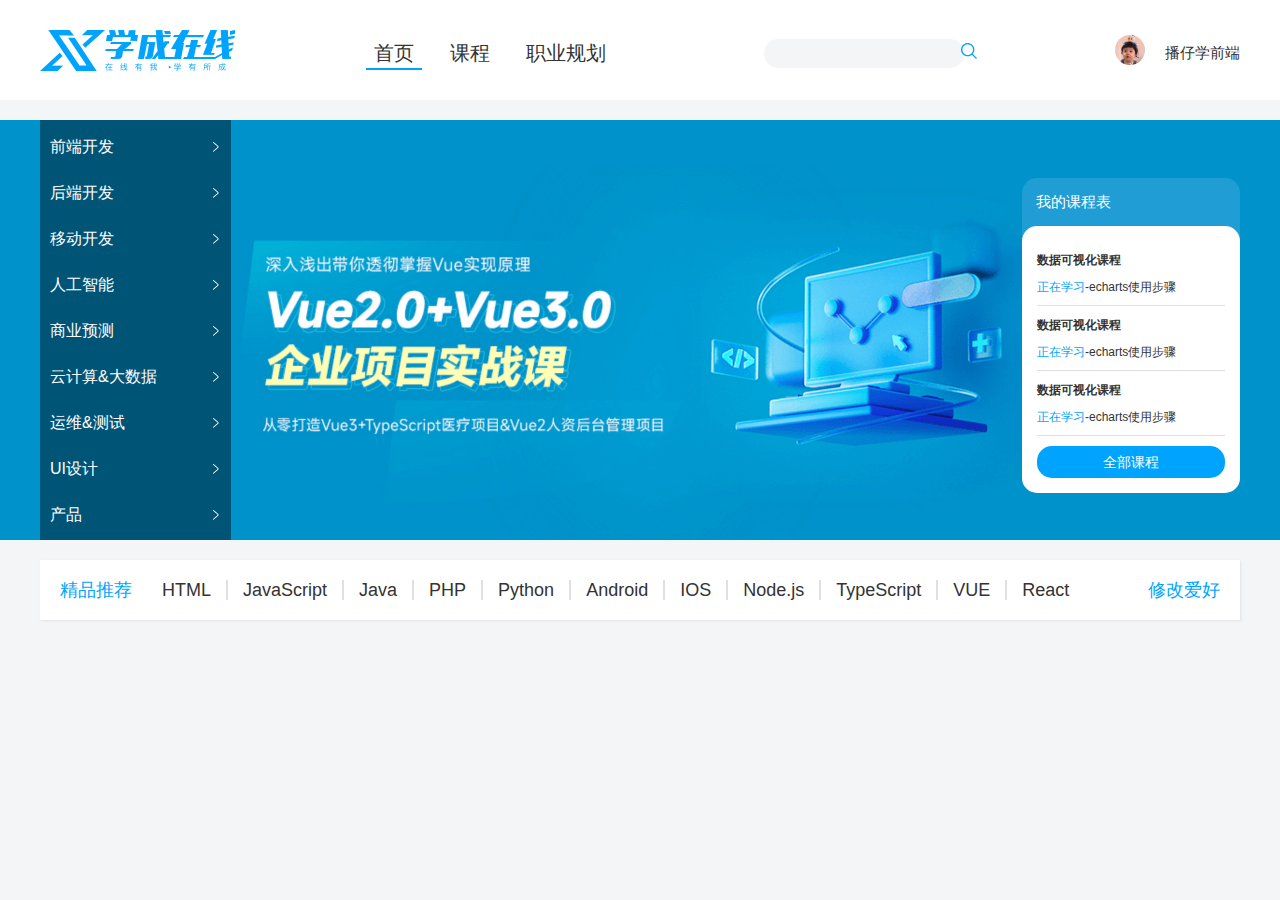
<file: day07/study_online/index.html>
<!DOCTYPE html>
<html lang="en">

<head>
    <meta charset="UTF-8">
    <meta name="viewport" content="width=device-width, initial-scale=1.0">
    <title>学成在线</title>
    <link rel="stylesheet" href="./css/base.css">
    <link rel="stylesheet" href="./css/index.css">
</head>

<body>
    <div class="header">
        <div class="wrapper">
            <div class="logo">
                <a href="#"> <img src="./images/logo.png" alt=""></a>
            </div>
            <div class="nav">
                <ul>
                    <li>
                        <a href="" class="active">首页</a>
                    </li>
                    <li>
                        <a href="">课程</a>
                    </li>
                    <li>
                        <a href="">职业规划</a>
                    </li>
                </ul>
            </div>
            <div class="search">
                <input type="text">
                <a href=""><img src="./images/search.png" alt=""></a>
            </div>
            <div class="user">
                <a href=""><img src="./uploads/user.png" alt=""></a>
                <a href="">播仔学前端</a>
            </div>
        </div>
    </div>
    <div class="banner">
        <div class="wrapper">
            <div class="left">
                <ul>
                    <li>
                        <a href="#">前端开发</a>
                    </li>
                    <li>
                        <a href="#">后端开发</a>
                    </li>
                    <li>
                        <a href="#">移动开发</a>
                    </li>
                    <li>
                        <a href="#">人工智能</a>
                    </li>
                    <li>
                        <a href="#">商业预测</a>
                    </li>
                    <li>
                        <a href="#">云计算&大数据</a>
                    </li>
                    <li>
                        <a href="#">运维&测试</a>
                    </li>
                    <li>
                        <a href="#">UI设计</a>
                    </li>
                    <li>
                        <a href="#">产品</a>
                    </li>
                </ul>
            </div>
            <div class="right">
                <div class="title">我的课程表</div>
                <div class="content">
                    <ul>
                        <li>
                            <h4> 数据可视化课程</h4>
                            <p><span>正在学习</span>-echarts使用步骤</p>
                        </li>
                        <li>
                            <h4> 数据可视化课程</h4>
                            <p><span>正在学习</span>-echarts使用步骤</p>
                        </li>
                        <li>
                            <h4> 数据可视化课程</h4>
                            <p><span>正在学习</span>-echarts使用步骤</p>
                        </li>
                    </ul>
                    <a href="">全部课程</a>
                </div>
            </div>
        </div>
    </div>
    <!-- 精品推荐 -->
    <div class="recommend wrapper">
        <div class="title">
            精品推荐
        </div>
        <ul>
            <li>
                <a href="#">HTML</a>
            </li>
            <li>
                <a href="#">JavaScript</a>
            </li>
            <li>
                <a href="#">Java</a>
            </li>
            <li>
                <a href="#">PHP</a>
            </li>
            <li>
                <a href="#">Python</a>
            </li>
            <li>
                <a href="#">Android</a>
            </li>
            <li>
                <a href="#">IOS</a>
            </li>
            <li>
                <a href="#">Node.js</a>
            </li>
            <li>
                <a href="#">TypeScript</a>
            </li>
            <li>
                <a href="#">VUE</a>
            </li>
            <li>
                <a href="#">React</a>
            </li>
        </ul>
        <div class="title">
            修改爱好
        </div>
    </div>

</body>

</html>
</file>
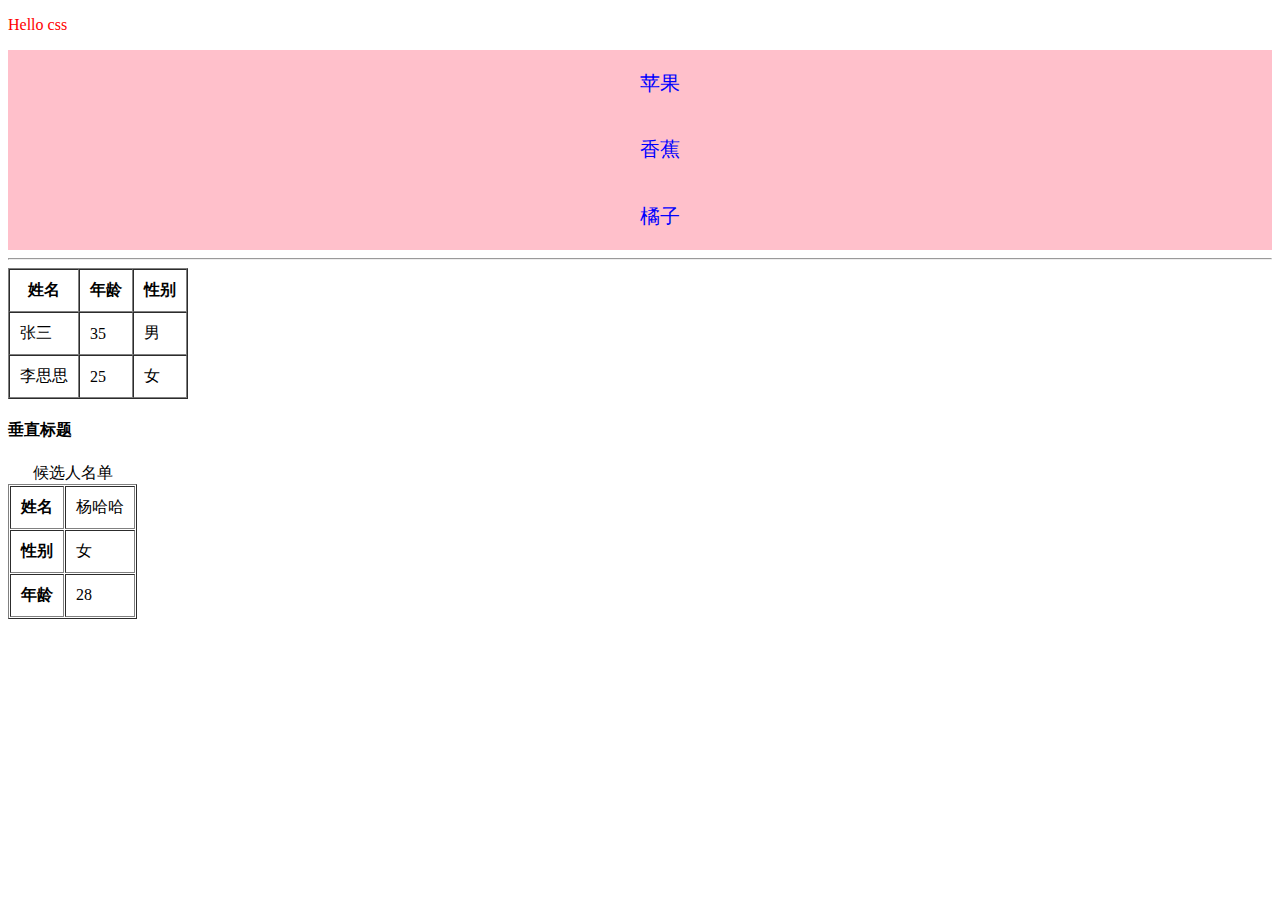
<file: demo.html>
<!DOCTYPE html>
<html lang="en">

<head>
    <meta charset="UTF-8">
    <meta name="viewport" content="width=device-width, initial-scale=1.0">
    <title>Document</title>
    <style>
        .demo {
            color: red;
        }
        ul{
            display: flex;
            /* 主轴方向 */
            flex-direction: column;
            /* 主轴均分 */
            justify-content: space-around;
            /* 垂直居中 */
            align-items: center;
            height: 100%;
        }
        li{
            color: blue;
            font-size: 20px;
        }
        div{
            height: 200px;
            background-color: pink;
        }
        /* 清楚ul的默认样式 */
        ul li{
            list-style: none;
        }

    </style>
</head>

<body>

    <p class="demo">Hello css</p>

    <div>
        <ul>
            <li>苹果</li>
            <li>香蕉</li>
            <li>橘子</li>
        </ul>
    </div>

    <hr>

    <!-- 合并分割线 cellpadding:内边距 cellspacing：行边距-->
    <table border="1" cellspacing="0" cellpadding="10">
        <tr>
            <th>姓名</th>
            <th>年龄</th>
            <th>性别</th>
        </tr>
        <tr>
            <td>张三</td>
            <td>35</td>
            <td>男</td>
        </tr>
        <tr>
            <td>李思思</td>
            <td>25</td>
            <td>女</td>
        </tr>
    </table>

    <h4>垂直标题</h4>
    <table border="1" cellspacing="1" cellpadding="10">
       <caption>候选人名单</caption>
        <tr>
            <th>姓名</th>
            <td>杨哈哈</td>
        </tr>
        <tr>
            <th>性别</th>
            <td>女</td>
        </tr>
        <tr>
            <th>年龄</th>
            <td>28</td>
        </tr>
    </table>

</body>

</html>
</file>
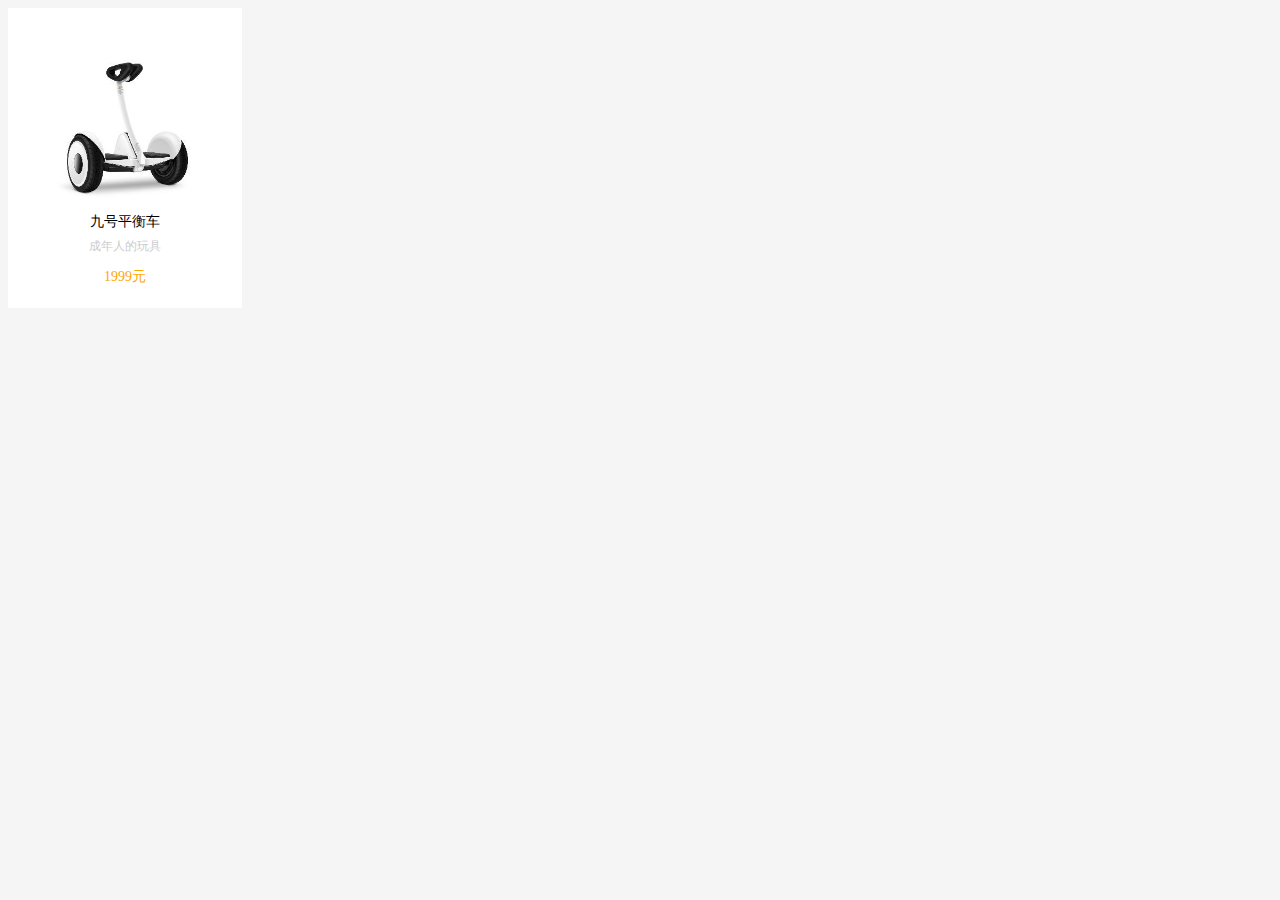
<file: day03/case.html>
<!DOCTYPE html>
<html lang="en">
<head>
  <meta charset="UTF-8">
  <meta name="viewport" content="width=device-width, initial-scale=1.0">
  <title>Document</title>
  <style>
    /* 可以通过给body标签设置背景颜色完成设置浏览器的背景颜色 */
    body {
      background-color: #f5f5f5;
    }

    .box {
      width: 234px;
      height: 300px;
      background-color: #fff;
      /* 让内部的img和文本类型的元素水平居中 */
      text-align: center;
    }

    .pic {
      width: 160px;
    }

    .product {
      height: 25px;
      font-size: 14px;
    }

    .info {
      height: 30px;
      font-size: 12px;
      color: #cccccc;
    }

    .price {
      font-size: 14px;
      color: #ffa500;
    }
  </style>
</head>
<body>
  <div class="box">
    <img src="./car.jpg" alt="" class="pic">
    <div class="product">九号平衡车</div>
    <div class="info">成年人的玩具</div>
    <div class="price">1999元</div>
  </div>
</body>
</html>
</file>
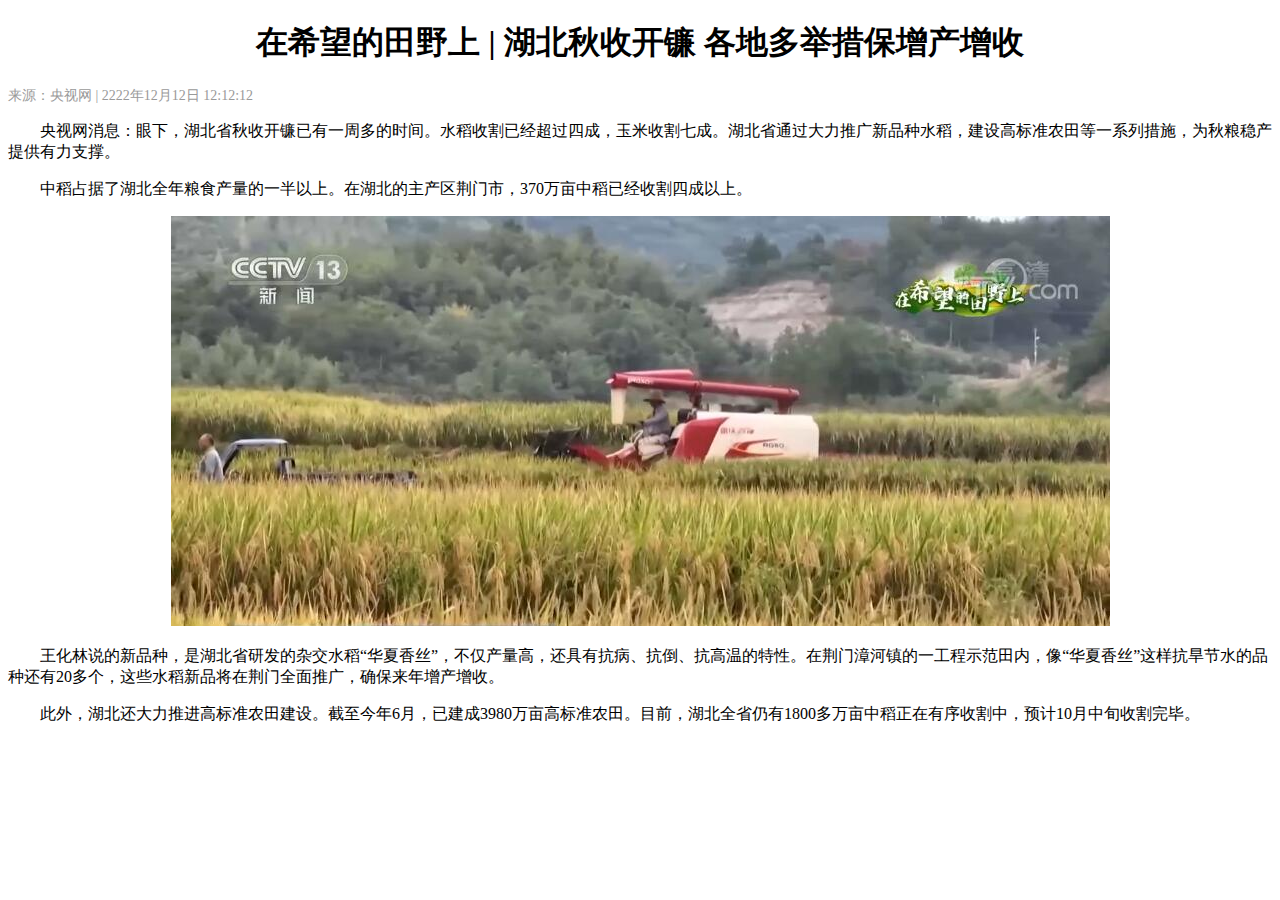
<file: day03/case1.html>
<!DOCTYPE html>
<html lang="en">
<head>
    <meta charset="UTF-8">
    <meta name="viewport" content="width=device-width, initial-scale=1.0">
    <title>新闻详情</title>

    <style>
        h1{
            text-align: center;
        }
        div{
            color: #999;
            font-size: 14px; 
        }
        p{
            text-indent: 2em;
        }

        

        .pic{
            text-align: center;
        }
    </style>
</head>
<body>
    
    <h1>在希望的田野上 | 湖北秋收开镰 各地多举措保增产增收</h4>
    <div>来源：央视网 | 2222年12月12日 12:12:12</div>
    <p>央视网消息：眼下，湖北省秋收开镰已有一周多的时间。水稻收割已经超过四成，玉米收割七成。湖北省通过大力推广新品种水稻，建设高标准农田等一系列措施，为秋粮稳产提供有力支撑。</p>
    <p>中稻占据了湖北全年粮食产量的一半以上。在湖北的主产区荆门市，370万亩中稻已经收割四成以上。</p>
    <div class="pic">
        <img src="./1.jpg" alt="图片">
    </div>
    
    <p>王化林说的新品种，是湖北省研发的杂交水稻“华夏香丝”，不仅产量高，还具有抗病、抗倒、抗高温的特性。在荆门漳河镇的一工程示范田内，像“华夏香丝”这样抗旱节水的品种还有20多个，这些水稻新品将在荆门全面推广，确保来年增产增收。</p>
    <p>此外，湖北还大力推进高标准农田建设。截至今年6月，已建成3980万亩高标准农田。目前，湖北全省仍有1800多万亩中稻正在有序收割中，预计10月中旬收割完毕。</p>
</body>
</html>
</file>
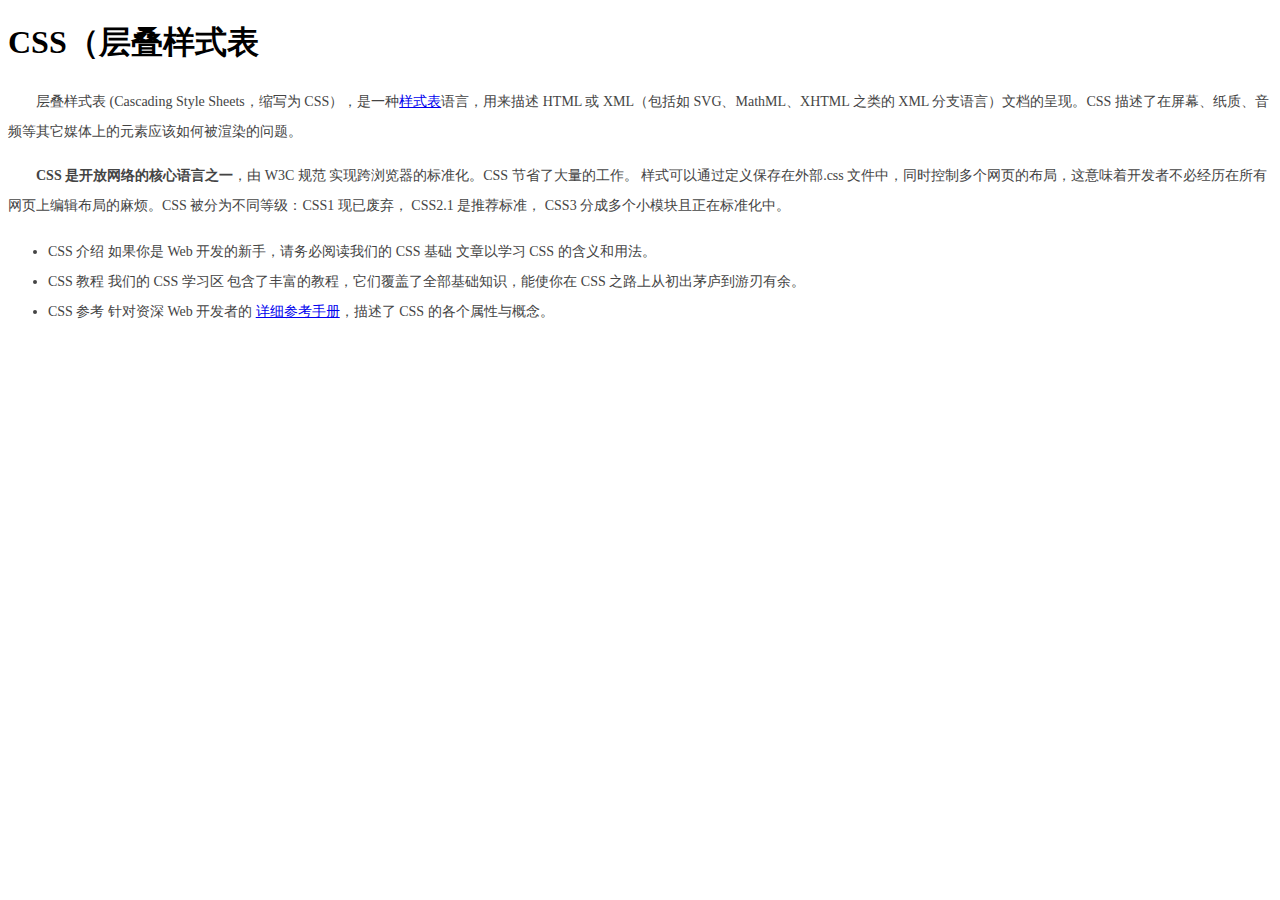
<file: day03/case2.html>
<!DOCTYPE html>
<html lang="en">
<head>
    <meta charset="UTF-8">
    <meta name="viewport" content="width=device-width, initial-scale=1.0">
    <title>CSS（层叠样式表）</title>
    <style>
        p{
           font-size: 14px;
           text-indent: 2em;
           color: #444;
           line-height: 30px; 
        }
        li{
            font-size: 14px;
            color: #444;
            line-height: 30px;
        }
    </style>
</head>
<body>
    <h1>CSS（层叠样式表</h1>
    <p>层叠样式表 (Cascading Style Sheets，缩写为 CSS），是一种<a href="#">样式表</a>语言，用来描述 HTML 或 XML（包括如 SVG、MathML、XHTML 之类的 XML 分支语言）文档的呈现。CSS 描述了在屏幕、纸质、音频等其它媒体上的元素应该如何被渲染的问题。</p>
    <p><strong>CSS 是开放网络的核心语言之一</strong>，由 W3C 规范 实现跨浏览器的标准化。CSS 节省了大量的工作。 样式可以通过定义保存在外部.css 文件中，同时控制多个网页的布局，这意味着开发者不必经历在所有网页上编辑布局的麻烦。CSS 被分为不同等级：CSS1 现已废弃， CSS2.1 是推荐标准， CSS3 分成多个小模块且正在标准化中。</p>
    <ul>
        <li>CSS 介绍 如果你是 Web 开发的新手，请务必阅读我们的 CSS 基础 文章以学习 CSS 的含义和用法。</li>
        <li>CSS 教程 我们的 CSS 学习区 包含了丰富的教程，它们覆盖了全部基础知识，能使你在 CSS 之路上从初出茅庐到游刃有余。</li>
        <li>CSS 参考 针对资深 Web 开发者的 <a href="#">详细参考手册</a>，描述了 CSS 的各个属性与概念。</li>
    </ul>
</body>
</html>
</file>
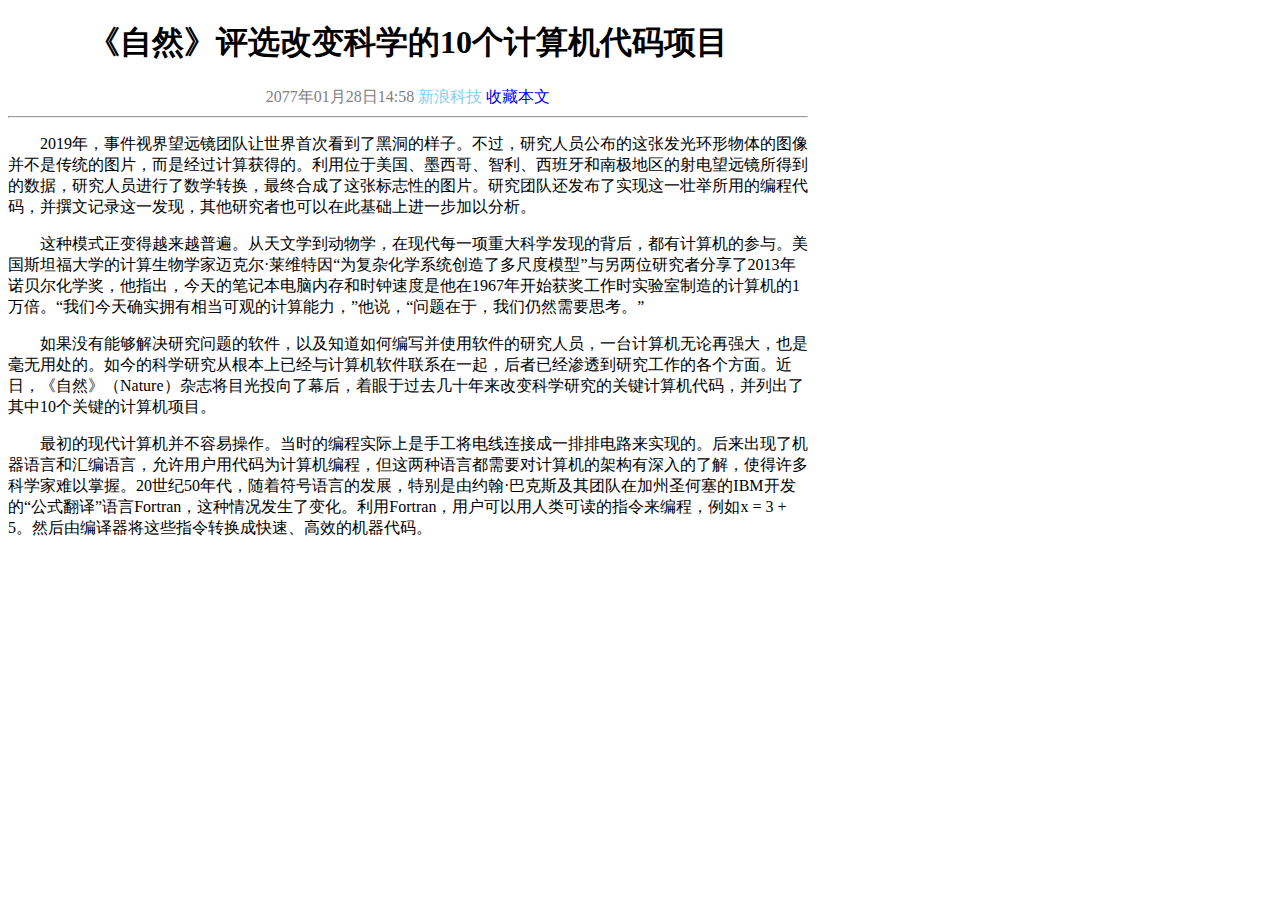
<file: day03/case3.html>
<!DOCTYPE html>
<html lang="en">

<head>
    <meta charset="UTF-8">
    <meta name="viewport" content="width=device-width, initial-scale=1.0">
    <title>Document</title>
</head>

<style>
    .box {
        width: 800px;
    }

    .sub-title {
        text-align: center;
    }

    .time {
        color: #808080;
    }

    .sina {
        color: #87ceeb;
        font-size: 16px;
    }

    a {
        text-decoration: none;
    }

    h1 {
        text-align: center;
    }

    p {
        text-indent: 2em;
    }
</style>

<body>
    <div class="box">
        <h1>《自然》评选改变科学的10个计算机代码项目</h1>
        <div class="sub-title"><span class="time">2077年01月28日14:58</span> <span class="sina">新浪科技</span> <a
                href="#">收藏本文</a></div>
        <hr>
        <p>2019年，事件视界望远镜团队让世界首次看到了黑洞的样子。不过，研究人员公布的这张发光环形物体的图像并不是传统的图片，而是经过计算获得的。利用位于美国、墨西哥、智利、西班牙和南极地区的射电望远镜所得到的数据，研究人员进行了数学转换，最终合成了这张标志性的图片。研究团队还发布了实现这一壮举所用的编程代码，并撰文记录这一发现，其他研究者也可以在此基础上进一步加以分析。
        </p>
        <p>这种模式正变得越来越普遍。从天文学到动物学，在现代每一项重大科学发现的背后，都有计算机的参与。美国斯坦福大学的计算生物学家迈克尔·莱维特因“为复杂化学系统创造了多尺度模型”与另两位研究者分享了2013年诺贝尔化学奖，他指出，今天的笔记本电脑内存和时钟速度是他在1967年开始获奖工作时实验室制造的计算机的1万倍。“我们今天确实拥有相当可观的计算能力，”他说，“问题在于，我们仍然需要思考。”
        </p>
        <p>如果没有能够解决研究问题的软件，以及知道如何编写并使用软件的研究人员，一台计算机无论再强大，也是毫无用处的。如今的科学研究从根本上已经与计算机软件联系在一起，后者已经渗透到研究工作的各个方面。近日，《自然》（Nature）杂志将目光投向了幕后，着眼于过去几十年来改变科学研究的关键计算机代码，并列出了其中10个关键的计算机项目。
        </p>
        <p>
            最初的现代计算机并不容易操作。当时的编程实际上是手工将电线连接成一排排电路来实现的。后来出现了机器语言和汇编语言，允许用户用代码为计算机编程，但这两种语言都需要对计算机的架构有深入的了解，使得许多科学家难以掌握。20世纪50年代，随着符号语言的发展，特别是由约翰·巴克斯及其团队在加州圣何塞的IBM开发的“公式翻译”语言Fortran，这种情况发生了变化。利用Fortran，用户可以用人类可读的指令来编程，例如x
            = 3 + 5。然后由编译器将这些指令转换成快速、高效的机器代码。
        </p>
    </div>

</body>

</html>
</file>
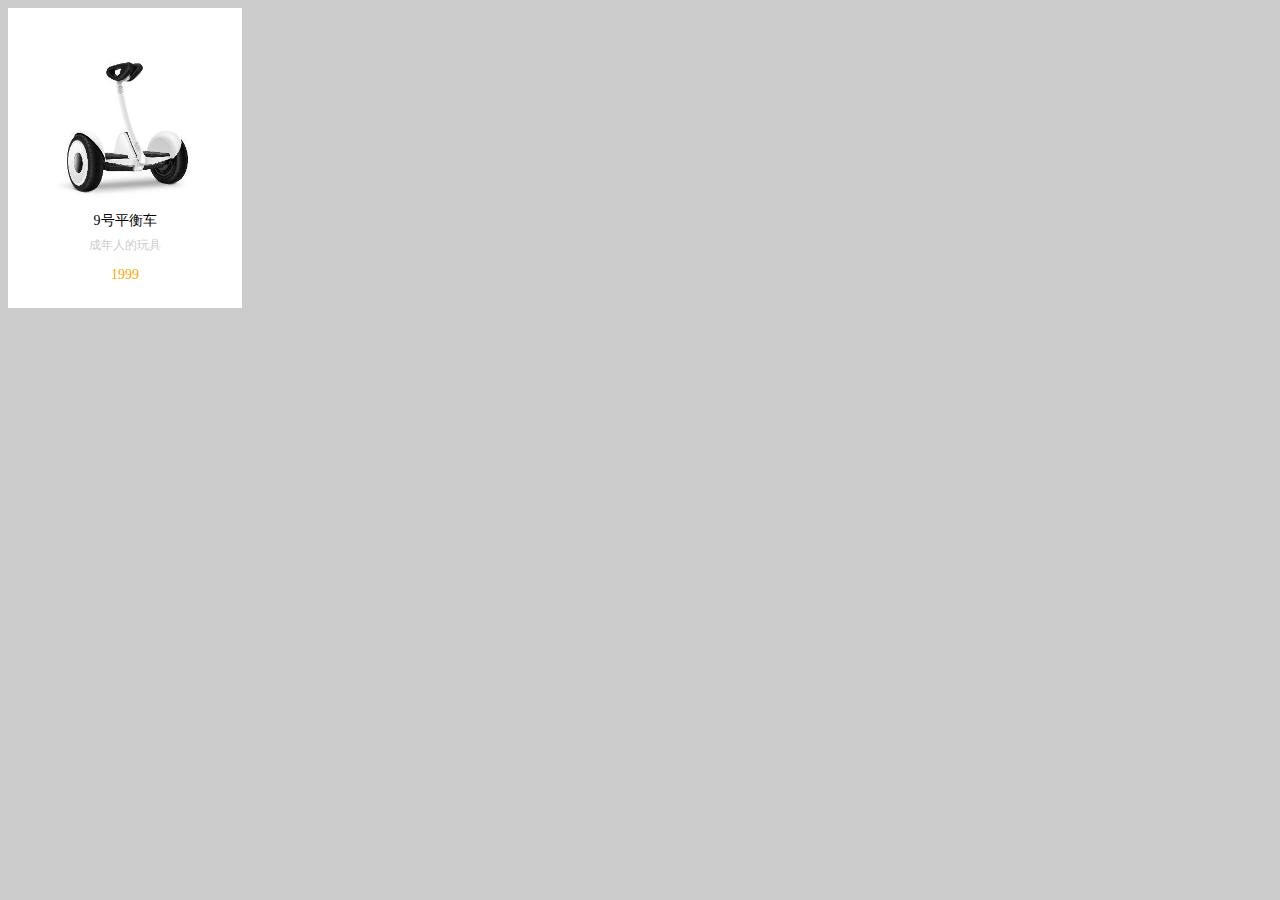
<file: day03/case4.html>
<!DOCTYPE html>
<html lang="en">

<head>
    <meta charset="UTF-8">
    <meta name="viewport" content="width=device-width, initial-scale=1.0">
    <title>Document</title>
</head>
<style>
    body{
        background: #cccccc;
    }
    .item {
        width: 234px;
        height: 300px;
        background-color: white;
        color: black;
        text-align: center;
    }

    img {
        width: 160px;
        height: 200px;
    }

    .name {
        font-size: 14px;
        height: 25px;
    }

    .des {
        font-size: 12px;
        height: 30px;
        color: #cccccc;
    }

    .price {
        font-size: 14px;
        color: #ffa500;
    }
</style>

<body>

    <div class="item">
        <img src="./car.jpg" alt="car">
        <div class="name">9号平衡车</div>
        <div class="des">成年人的玩具</div>
        <div class="price">1999</div>
    </div>
</body>

</html>
</file>
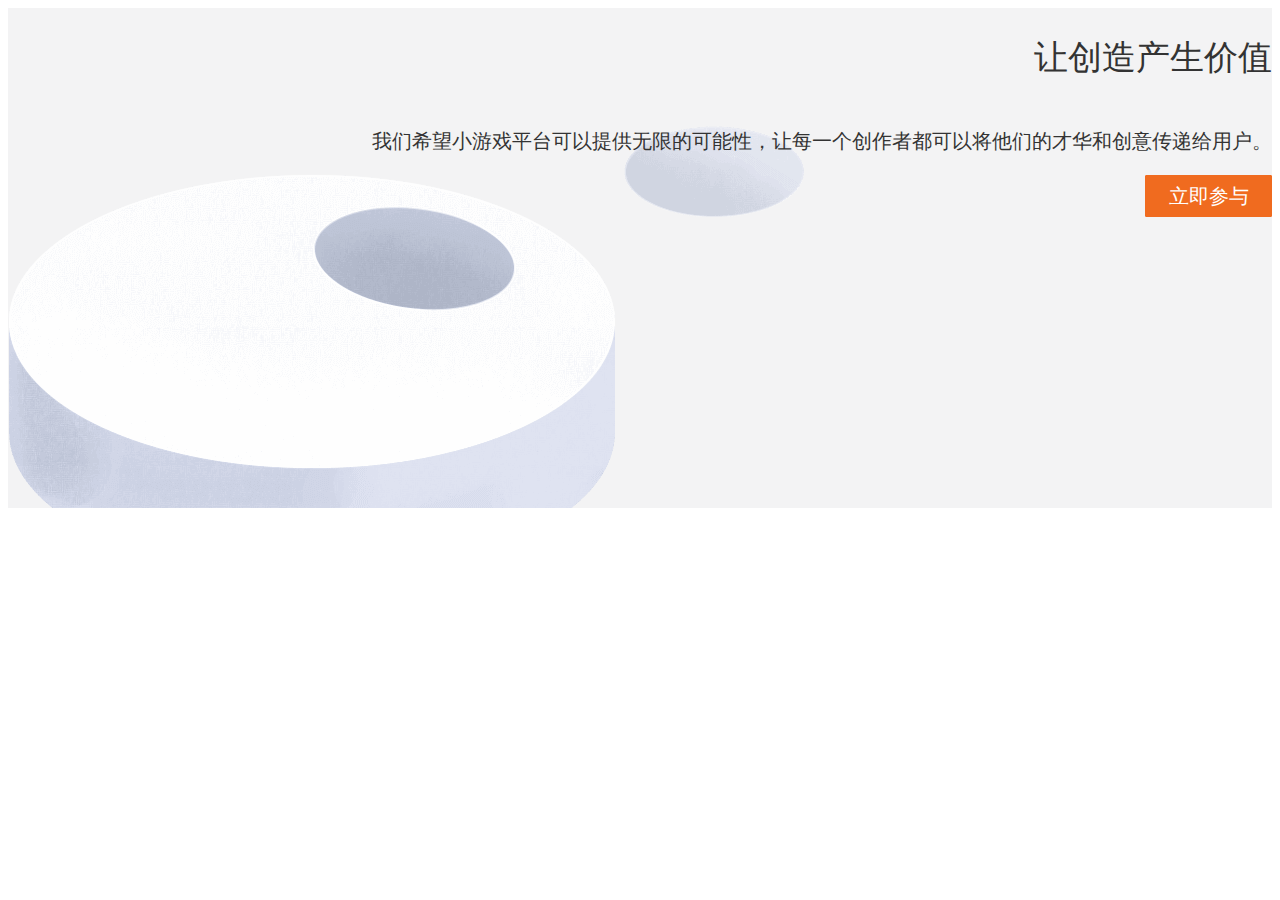
<file: day04/case02.html>
<!DOCTYPE html>
<html lang="en">
<head>
    <meta charset="UTF-8">
    <meta name="viewport" content="width=device-width, initial-scale=1.0">
    <title>综合案例二</title>
</head>
<style>
  .content_box{
    width: 100%;
    height: 500px;
    background-image: url(./images/bk.png);
    background-repeat: no-repeat;
    background-color: #f3f3f4;
    text-align: right;
    color: #333333;
    background-position-x: left;
    background-position-y: bottom;
    div{
        font-size: 34px;
        line-height: 100px;
    }
    p{
        font-size: 20px;
    }

    a{
        display: inline-block;
        background-color: #f06b1f;
        border: 1px solid #f06b1f;
        width: 125px;
        line-height: 40px;
        font-size: 20px;
        /* padding: 4px 2px; */
        text-decoration: none;
        /* 去掉a标签的默认样式 */
        color: white;
        text-align: center;
        border-radius: 1px;
    }

  }
</style>
<body>
    <div class="content_box">

        <div>让创造产生价值</div>
        <p>我们希望小游戏平台可以提供无限的可能性，让每一个创作者都可以将他们的才华和创意传递给用户。</p>
        <a href="#">立即参与</a>

    </div>
</body>
</html>
</file>
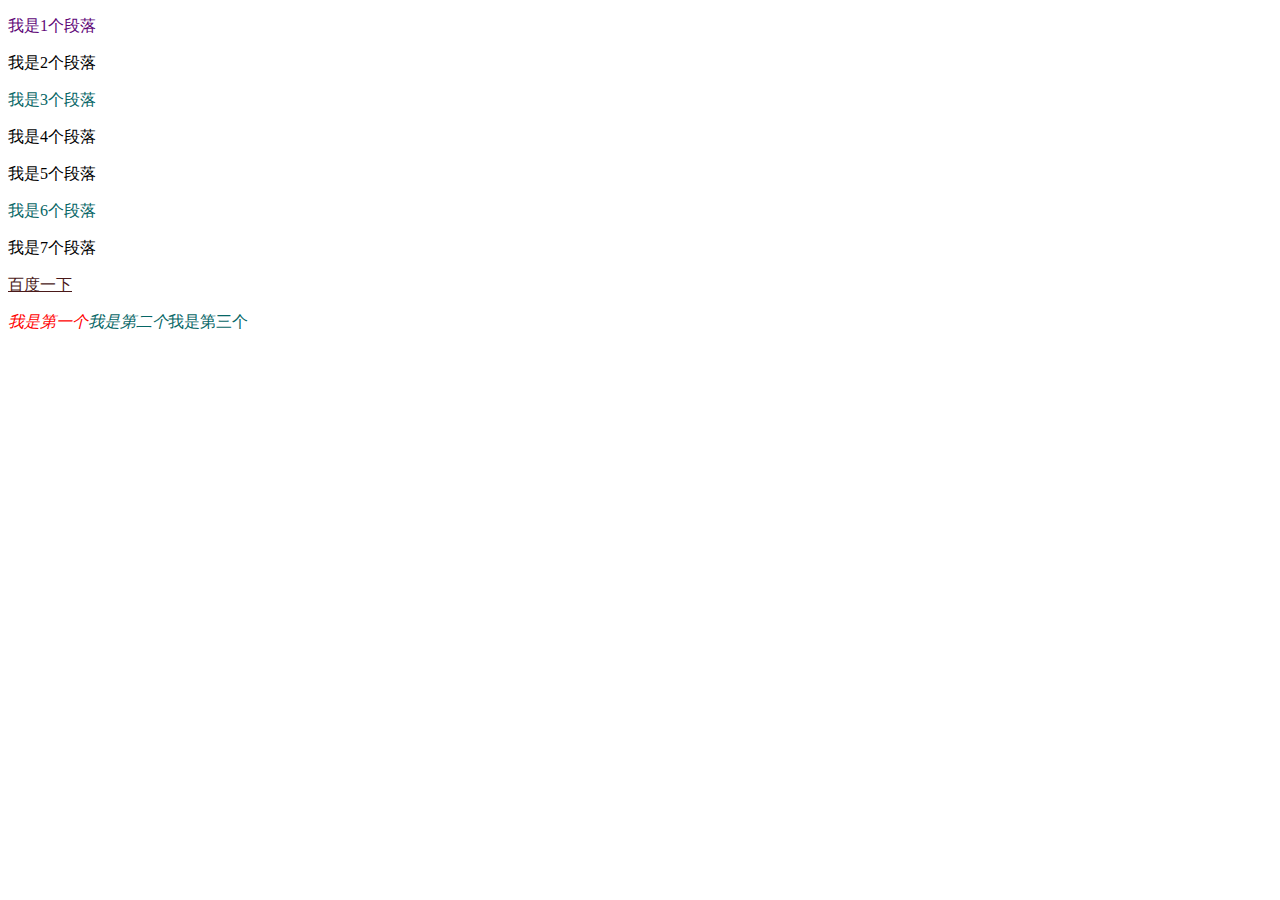
<file: day04/pseudo-class.html>
<!DOCTYPE html>
<html lang="en">
<head>
    <meta charset="UTF-8">
    <meta name="viewport" content="width=device-width, initial-scale=1.0">
    <title>Document</title>
    <style>
        /* 伪类选择器 */
        a:visited{
            color: green;
        }
        a:link{
            color: rgb(74, 25, 25);
        }

        a:hover{
            color: blue;
        }

        a:active{
            color: red;
        }
        p:first-child{
            color: #600678;
        }

        p:nth-child(3n){
            color: #066666;
        }

        p>i:first-child{
            color: red;
        }
    </style>

</head>
<body>
    <p>我是1个段落</p>
    <p>我是2个段落</p>
    <p>我是3个段落</p>
    <p>我是4个段落</p>
    <p>我是5个段落</p>
    <p>我是6个段落</p>
    <p>我是7个段落</p>
    <a href="#">百度一下</a>
    <p><i>我是第一个</i><i>我是第二个</i><span>我是第三个</span></p>
</body>
</html>
</file>
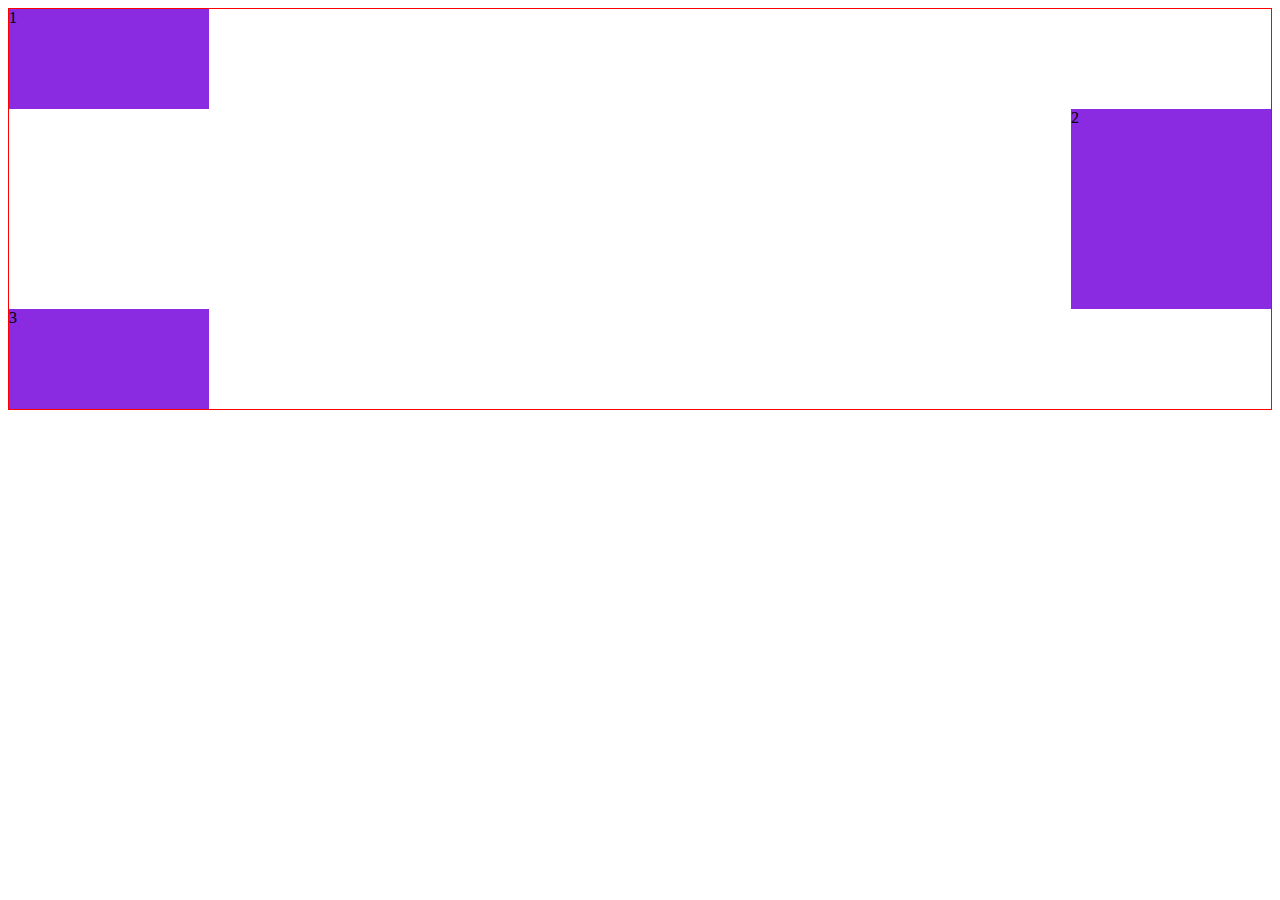
<file: day06/flex_experience.html>
<!DOCTYPE html>
<html lang="en">
<head>
    <meta charset="UTF-8">
    <meta name="viewport" content="width=device-width, initial-scale=1.0">
    <title>flex 基本用法</title>
    <style>
        .box {
            display: flex;
            /* 主抽对齐方式 */
            /* justify-content: space-between; */
            justify-content: space-evenly;
            /* justify-content: space-around; */
            /* justify-content: start; */
            /* justify-content: center; */
            /* justify-content: end; */
            /* align-items：当前弹性容器内所有弹性盒子的侧轴对齐方式（给弹性容器设置） */
            /* align-items: stretch;   */
            
            align-items: center; 
            /* 修改主轴方向  默认值：row  */ 
            /* flex-direction: row; */
            flex-direction: column;
            border: 1px solid red;
            height: 400px;
            .common{
                width: 200px;
                height: 100px;
                flex:1;
                align-self: flex-start;
                background-color: blueviolet;
            }
            .noHeight{
                width: 200px;
                height: 100px;
                flex: 2;
                align-self: flex-end;
                background-color: blueviolet;
            }
        }

    </style>
</head>
<body>

    <div class="box">
        <div class="common">1</div>
        <div class="noHeight">2</div>
        <div class="common">3</div>
    </div>
    
</body>
</html>
</file>
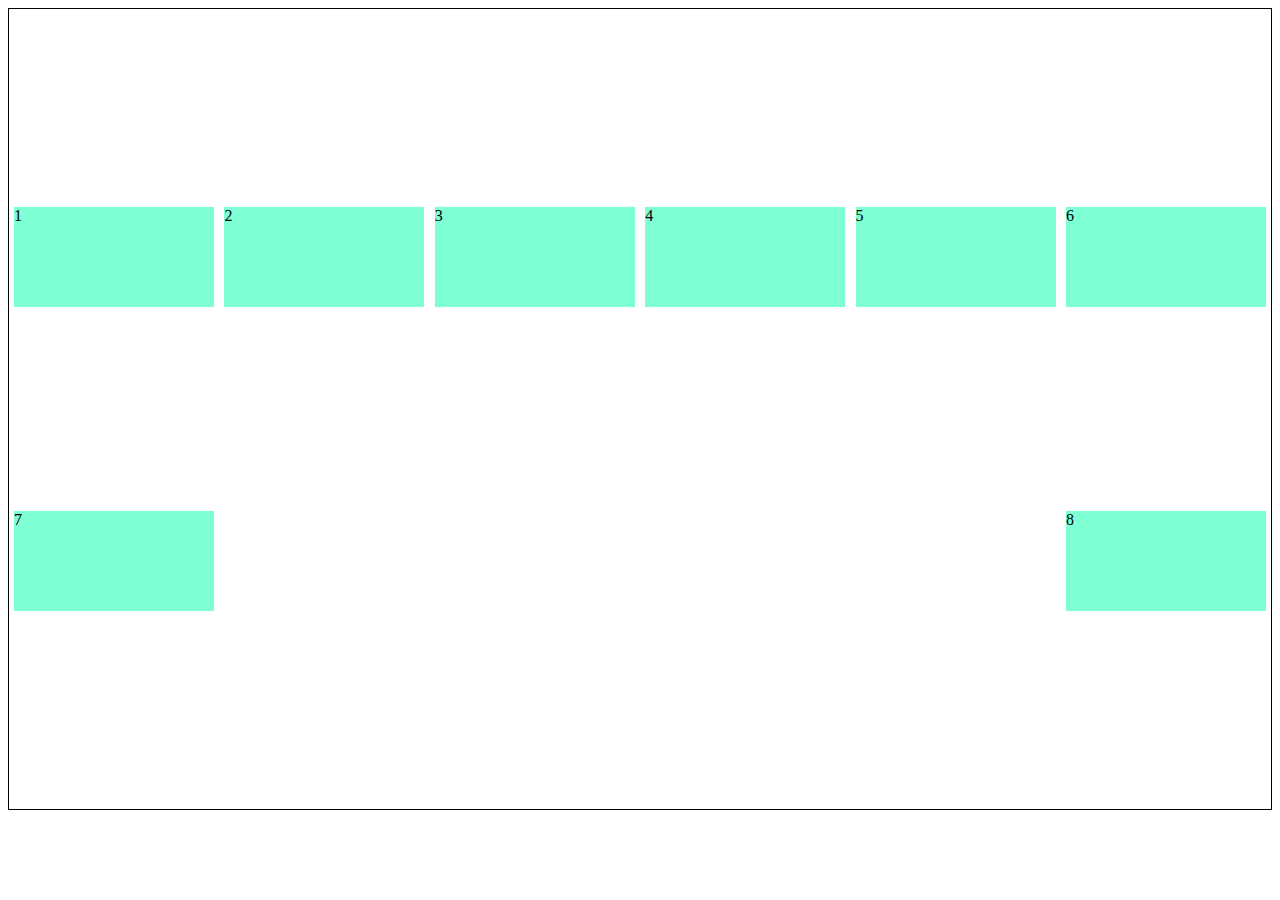
<file: day06/flex_wrap.html>
<!DOCTYPE html>
<html lang="en">
<head>
    <meta charset="UTF-8">
    <meta name="viewport" content="width=device-width, initial-scale=1.0">
    <title>flex wrap 是否换行</title>
    <style>
        .box{
            display: flex;
            flex-wrap: wrap;
            height: 800px;
            /* flex-wrap: nowrap; */
            justify-content: space-between;
            border: 1px solid #000;
            /* 调整行内对齐方式 其实就是行的纵向对齐方式 */
            /* align-content: flex-start; */
            align-content: space-evenly;
            .content{
                width: 200px;
                height: 100px;
                background-color: aquamarine;
                margin: 5px 5px;
            }
        }
    </style>
</head>
<body>
    
    <div class="box">
        <div class="content">1</div>
        <div class="content">2</div>
        <div class="content">3</div>
        <div class="content">4</div>
        <div class="content">5</div>
        <div class="content">6</div>
        <div class="content">7</div>
        <div class="content">8</div>
    </div>
</body>
</html>
</file>
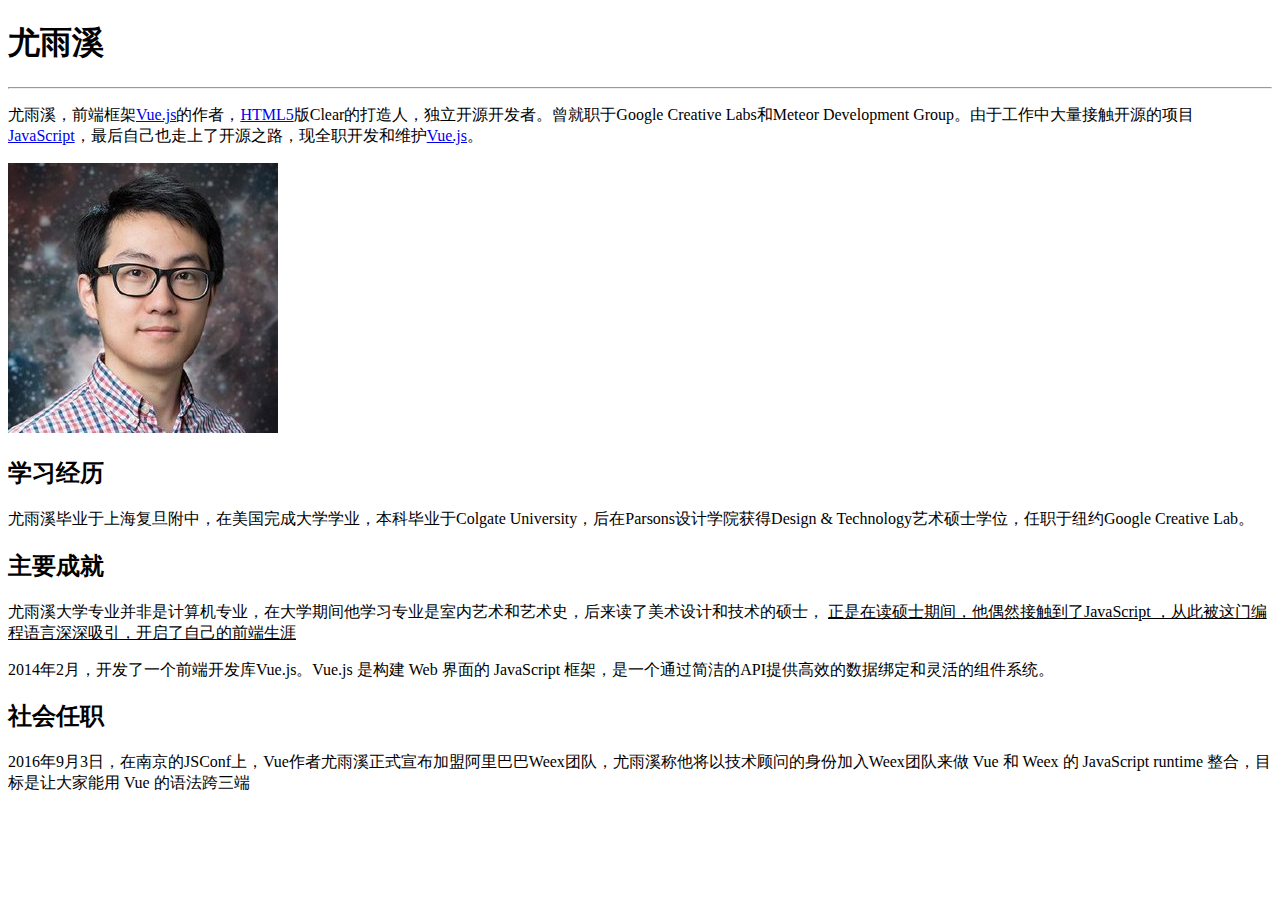
<file: html/comprehensive_case_html_1.html>
<!DOCTYPE html>
<html lang="en">
<head>
    <meta charset="UTF-8">
    <meta name="viewport" content="width=device-width, initial-scale=1.0">
    <title>Document</title>
</head>
<body>
    <h1>尤雨溪</h1>
    <hr>
    <p>尤雨溪，前端框架<a href="#">Vue.js</a>的作者，<a href="#">HTML5</a>版Clear的打造人，独立开源开发者。曾就职于Google Creative Labs和Meteor Development Group。由于工作中大量接触开源的项目<a href="#">JavaScript</a>，最后自己也走上了开源之路，现全职开发和维护<a href="#">Vue.js</a>。</p>
    <img src="./photo.jpg" alt="尤雨溪的照片" title="尤雨溪">
    <h2>学习经历</h2>
    <p>尤雨溪毕业于上海复旦附中，在美国完成大学学业，本科毕业于Colgate University，后在Parsons设计学院获得Design & Technology艺术硕士学位，任职于纽约Google Creative Lab。</p>
    <h2>主要成就</h2>
    <p>尤雨溪大学专业并非是计算机专业，在大学期间他学习专业是室内艺术和艺术史，后来读了美术设计和技术的硕士， <ins>正是在读硕士期间，他偶然接触到了JavaScript ，从此被这门编程语言深深吸引，开启了自己的前端生涯</ins> </p>
    <p>2014年2月，开发了一个前端开发库Vue.js。Vue.js 是构建 Web 界面的 JavaScript 框架，是一个通过简洁的API提供高效的数据绑定和灵活的组件系统。</p>
    <h2>社会任职</h2>
    <p>2016年9月3日，在南京的JSConf上，Vue作者尤雨溪正式宣布加盟阿里巴巴Weex团队，尤雨溪称他将以技术顾问的身份加入Weex团队来做 Vue 和 Weex 的 JavaScript runtime 整合，目标是让大家能用 Vue 的语法跨三端</p>
</body>
</html>
</file>
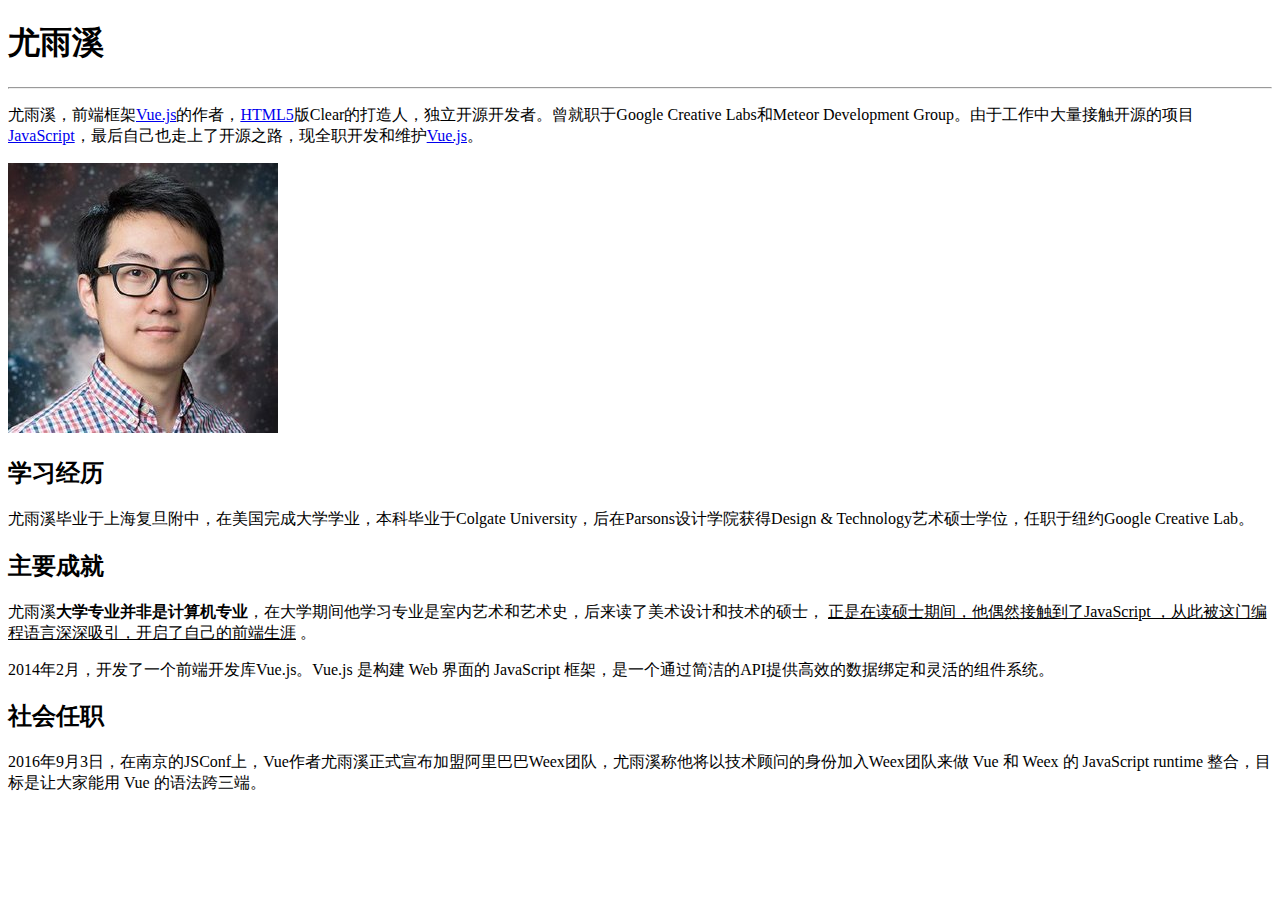
<file: html/persional_profile.html>
<!DOCTYPE html>
<html lang="en">
<head>
  <meta charset="UTF-8">
  <meta http-equiv="X-UA-Compatible" content="IE=edge">
  <meta name="viewport" content="width=device-width, initial-scale=1.0">
  <title>个人简介</title>
</head>
<body>
  <h1>尤雨溪</h1>
  <hr>
  <p>尤雨溪，前端框架<a href="../17-综合案例二/vue简介.html">Vue.js</a>的作者，<a href="#">HTML5</a>版Clear的打造人，独立开源开发者。曾就职于Google Creative Labs和Meteor Development Group。由于工作中大量接触开源的项目<a href="#">JavaScript</a>，最后自己也走上了开源之路，现全职开发和维护<a href="#">Vue.js</a>。

  </p>
  <img src="./photo.jpg" alt="尤雨溪的照片" title="尤雨溪">
  <h2>学习经历</h2>
  <p>尤雨溪毕业于上海复旦附中，在美国完成大学学业，本科毕业于Colgate University，后在Parsons设计学院获得Design & Technology艺术硕士学位，任职于纽约Google Creative Lab。</p>
  <h2>主要成就</h2>
  <p>尤雨溪<strong>大学专业并非是计算机专业</strong>，在大学期间他学习专业是室内艺术和艺术史，后来读了美术设计和技术的硕士， <ins>正是在读硕士期间，他偶然接触到了JavaScript ，从此被这门编程语言深深吸引，开启了自己的前端生涯</ins> 。</p>
  <p>2014年2月，开发了一个前端开发库Vue.js。Vue.js 是构建 Web 界面的 JavaScript 框架，是一个通过简洁的API提供高效的数据绑定和灵活的组件系统。</p>
  <h2>社会任职</h2>
  <p>2016年9月3日，在南京的JSConf上，Vue作者尤雨溪正式宣布加盟阿里巴巴Weex团队，尤雨溪称他将以技术顾问的身份加入Weex团队来做 Vue 和 Weex 的 JavaScript runtime 整合，目标是让大家能用 Vue 的语法跨三端。</p>
</body>
</html>
</file>
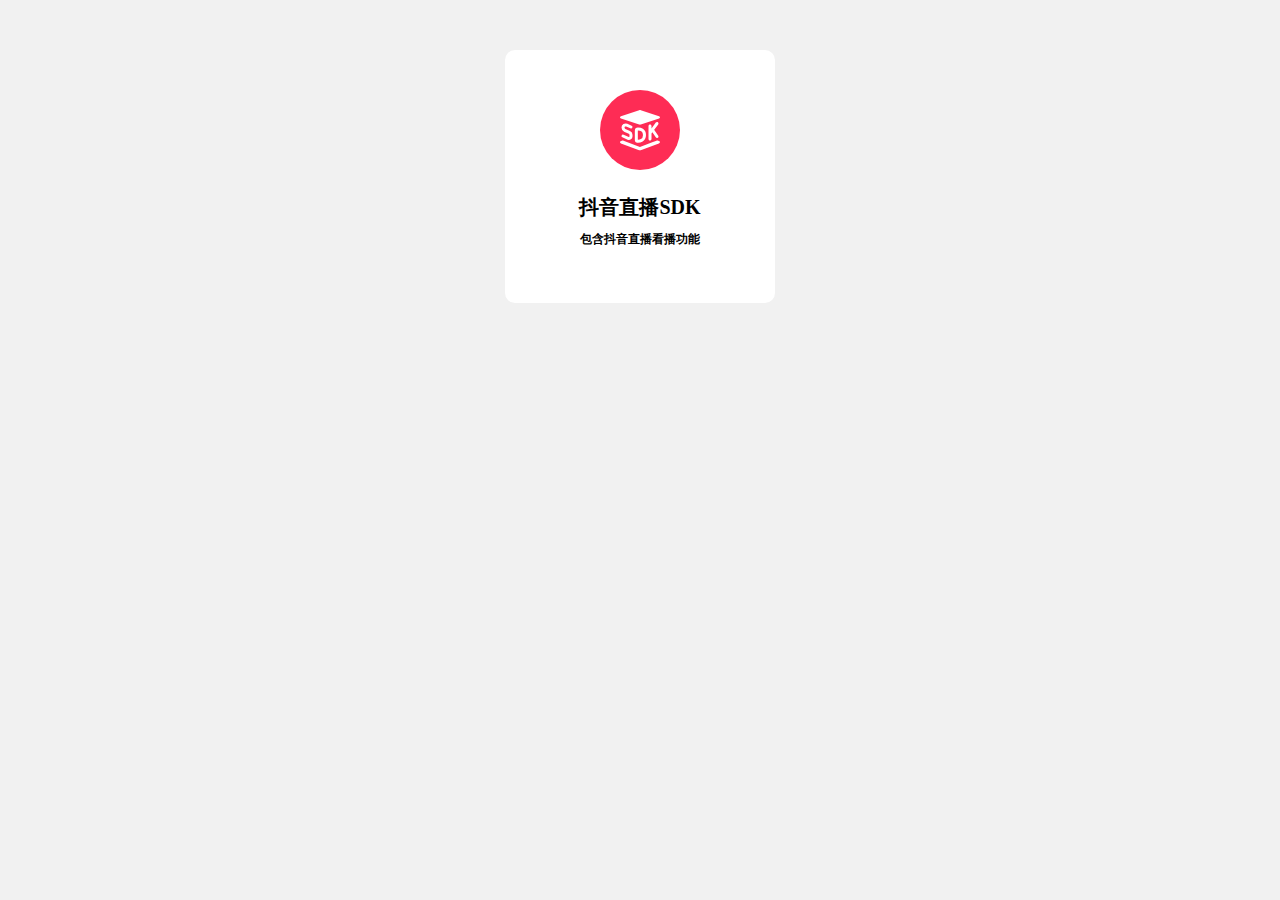
<file: day05/case01/product_card.html>
<!DOCTYPE html>
<html lang="en">

<head>
    <meta charset="UTF-8">
    <meta name="viewport" content="width=device-width, initial-scale=1.0">
    <title>Document</title>
    <style>
        * {
            margin: 0;
            padding: 0;
            box-sizing: border-box;
        }

        body {
            background-color: #f1f1f1;
        }

        .product {
            margin: 50px auto;
            padding-top: 40px;
            width: 270px;
            height: 253px;
            background-color: #fff;
            text-align: center;
            border-radius: 10px;

            .product_name {
                font-size: 20px;
                margin-top: 20px;
            }

            .product_desc {
                font-size: 12px;
                margin-top: 10px;
            }
        }
    </style>
</head>

<body>

    <div class="product">
        <img src="images/liveSDK.svg" alt="">
        <h4 class="product_name">抖音直播SDK</p>
            <p class="product_desc">包含抖音直播看播功能</p>

</body>

</html>
</file>
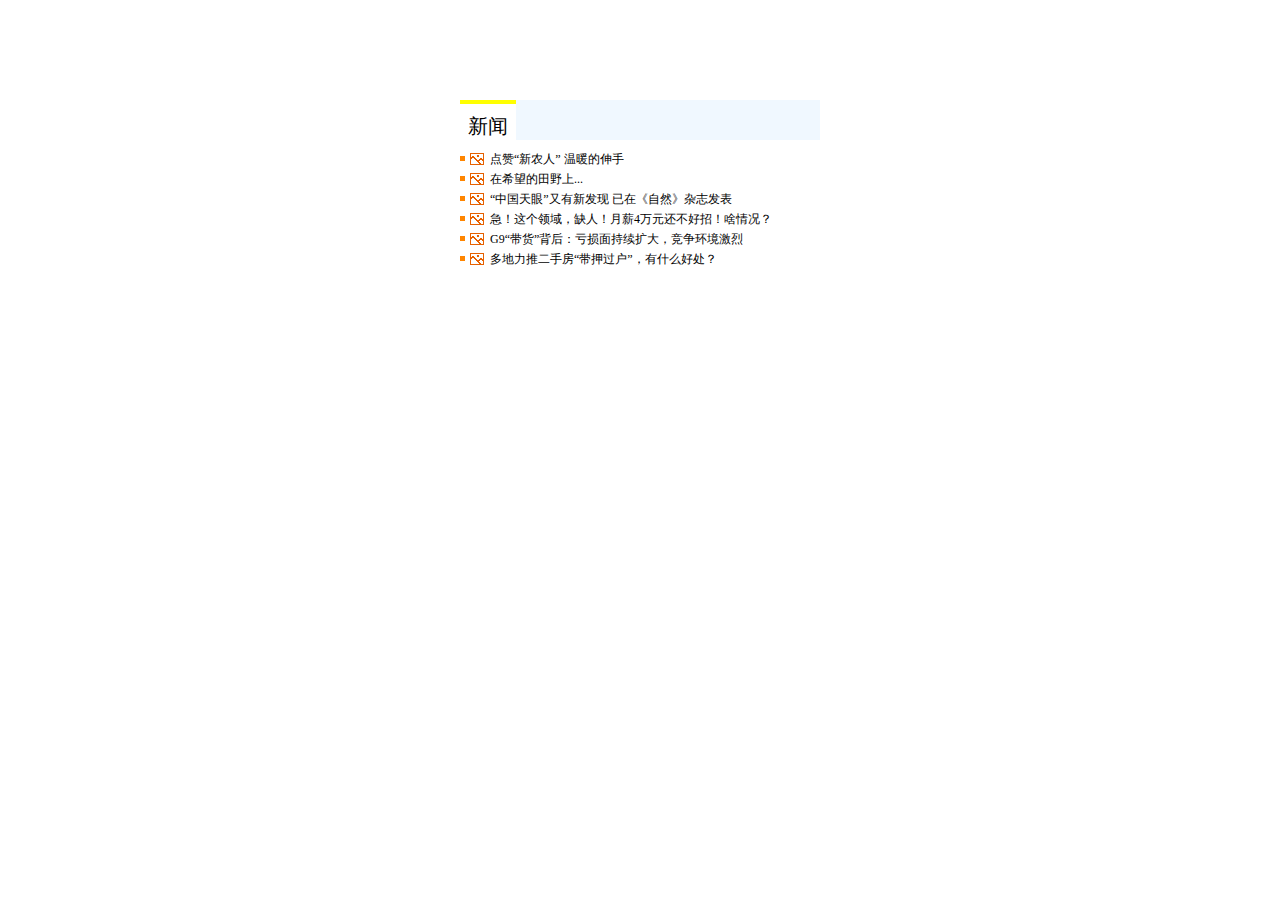
<file: day05/case02/news.html>
<!DOCTYPE html>
<html lang="en">

<head>
    <meta charset="UTF-8">
    <meta name="viewport" content="width=device-width, initial-scale=1.0">
    <title>Document</title>
</head>
<style>
    * {
        margin: 0;
        padding: 0;
        box-sizing: border-box;
    }

    .news {
        margin: 100px auto;
        width: 360px;
        height: 200px;

        /* background-color: pink; */
        .header {
            height: 40px;
            line-height: 40px;
            background-color: aliceblue;

            /* 标题字号20px 背景色白色 上边框黄色 */
            .title {
                display: inline-block;
                font-size: 20px;
                background-color: white;
                border-top: 4px solid yellow;
                padding: 2px 8px;
            }
        }

        .content {
            li {
                list-style: none;
                background-image: url(./images/square.png);
                background-repeat: no-repeat;
                background-position-x: start;
                background-position-y: center;
                padding-left: 10px;
                height: 20px;
                line-height: 20px;
            }

            /* 去除a标签的默认属性 */
            a {
                text-decoration: none;
                color: black;
                cursor: pointer;
                font-size: 12px;
                background-image: url(./images/img.gif);
                background-repeat: no-repeat;
                background-position-x: start;
                background-position-y: center;
                padding-left: 20px;
            }

            a:hover {
                color: red;
            }
        }


    }
</style>

<body>
    <div class="news">
        <div class="header">
            <div class="title">新闻</h3>
            </div>
            <ul class="content">
                <li> <a href="#">点赞“新农人” 温暖的伸手</a></li>
                <li> <a href="#">在希望的田野上...</a></li>
                <li> <a href="#">“中国天眼”又有新发现 已在《自然》杂志发表</a></li>
                <li> <a href="#">急！这个领域，缺人！月薪4万元还不好招！啥情况？</a></li>
                <li> <a href="#">G9“带货”背后：亏损面持续扩大，竞争环境激烈</a></li>
                <li> <a href="#">多地力推二手房“带押过户”，有什么好处？</a></li>
            </ul>

        </div>

</body>

</html>
</file>
<file: day07/study_online/css/base.css>
/* 去掉默认样式 */
* {
   margin: 0;
   padding: 0;
   box-sizing: border-box;
}

li {
   list-style: none;
}

body {
   font:  12px/1.5 tahoma, arial, 'Hiragino Sans GB', '\5b8b\4f53', sans-serif;
   color: #333;
}

a {
   color: #333;
   text-decoration: none;
 }
</file>
<file: day07/study_online/css/index.css>
body {
    background-color: #f3f5f7;
}

.wrapper {
    margin: 0 auto;
    width: 1200px;
}

.header {
    height: 100px;
    background-color: #fff;
}

.header .wrapper {
    padding-top: 30px;
    display: flex;
    justify-content: space-between;
    align-items: center;
}

.logo a {
    /* background-image: url(../images/logo.png); */
    cursor: pointer;
}

.nav ul {
    display: flex;
    height: 100%;
    align-items: center;
}

.nav li a {
    font-size: 20px;
    padding: 4px 8px;
    margin-right: 20px;
}

.nav li .active {
    border-bottom: 2px solid #00a4ff;
}

.nav li a:hover {
    border-bottom: 2px solid #00a4ff;
}

.search {
    display: flex;
    background-color: #f3f5f7;
    border-radius: 20px;
    align-items: center;
    padding: 4px 20px;
    width: 200px;
    height: 29px;
}

.search input {
    border: 0;
    background-color: transparent;
    outline: none;
    flex: 1;
}

.user {
    display: flex;
    align-items: center;
}

.user a {
    margin-left: 20px;
    font-size: 15px;
}

.banner {
    width: 100%;
    background-color: #0092cb;
    ;
}

.banner .wrapper {
    margin: 20px auto;
    height: 420px;
    background-image: url(../uploads/banner.png);
    display: flex;
    justify-content: space-between;
}

.banner .left {
    width: 191px;
    height: 420px;
    padding: 4px 10px;
    background-color: rgba(0, 0, 0, 0.42);
}

.banner .left a {
    display: block;
    background: url(../images/right.png) no-repeat right center;
    height: 46px;
    line-height: 46px;
    font-size: 16px;
    color: #fff;
}

.banner .left a:hover {
    background: url(../images/right-hover.png) no-repeat right center;
    color: #0092cb;
}


.banner .right {
    display: flex;
    width: 218px;
    height: 305px;
    align-self: center;
    background-color: #209dd5;
    border-radius: 15px;
    flex-direction: column;
}

.banner .right .title {
    color: #fff;
    margin-left: 14px;
    height: 48px;
    line-height: 48px;
    font-size: 15px;
}

.banner .right .content {
    background-color: #fff;
    border-radius: 15px;
    width: 218px;
    height: 267px;
    padding: 15px 15px;
}

.banner .right .content ul li {
    border-bottom: #e0e0e0 solid 1px;
    margin: 10px 0;

    h4 {
        margin: 10px 0;
    }

    p {
        font-size: 12px;
        line-height: 16px;
        margin-bottom: 10px;

        span {
            color: #00a4ff;
        }
    }
}

.banner .right .content a {
    height: 32px;
    background-color: #00a4ff;
    text-align: center;
    line-height: 32px;
    font-size: 14px;
    color: #fff;
    border-radius: 15px;
    display: block;
}

.recommend {
    background-color: #fff;
    height: 60px;
    padding: 0 20px;
    box-shadow: 1px 1px 2px 0px rgba(211, 211, 211, 0.5);
    display: flex;
    font-size: 18px;
    align-items: center;
    justify-content: space-between;
}

.recommend .title {
    color: #00a4ff;
}

.recommend ul {
    display: flex;
    margin: 0 15px;
    flex: 1;
}

.recommend li a {
    border-right: #e0e0e0 solid 2px;
    padding: 0 15px;
}

.recommend li:last-child a {
    border-right: transparent solid 2px;
}
</file>
